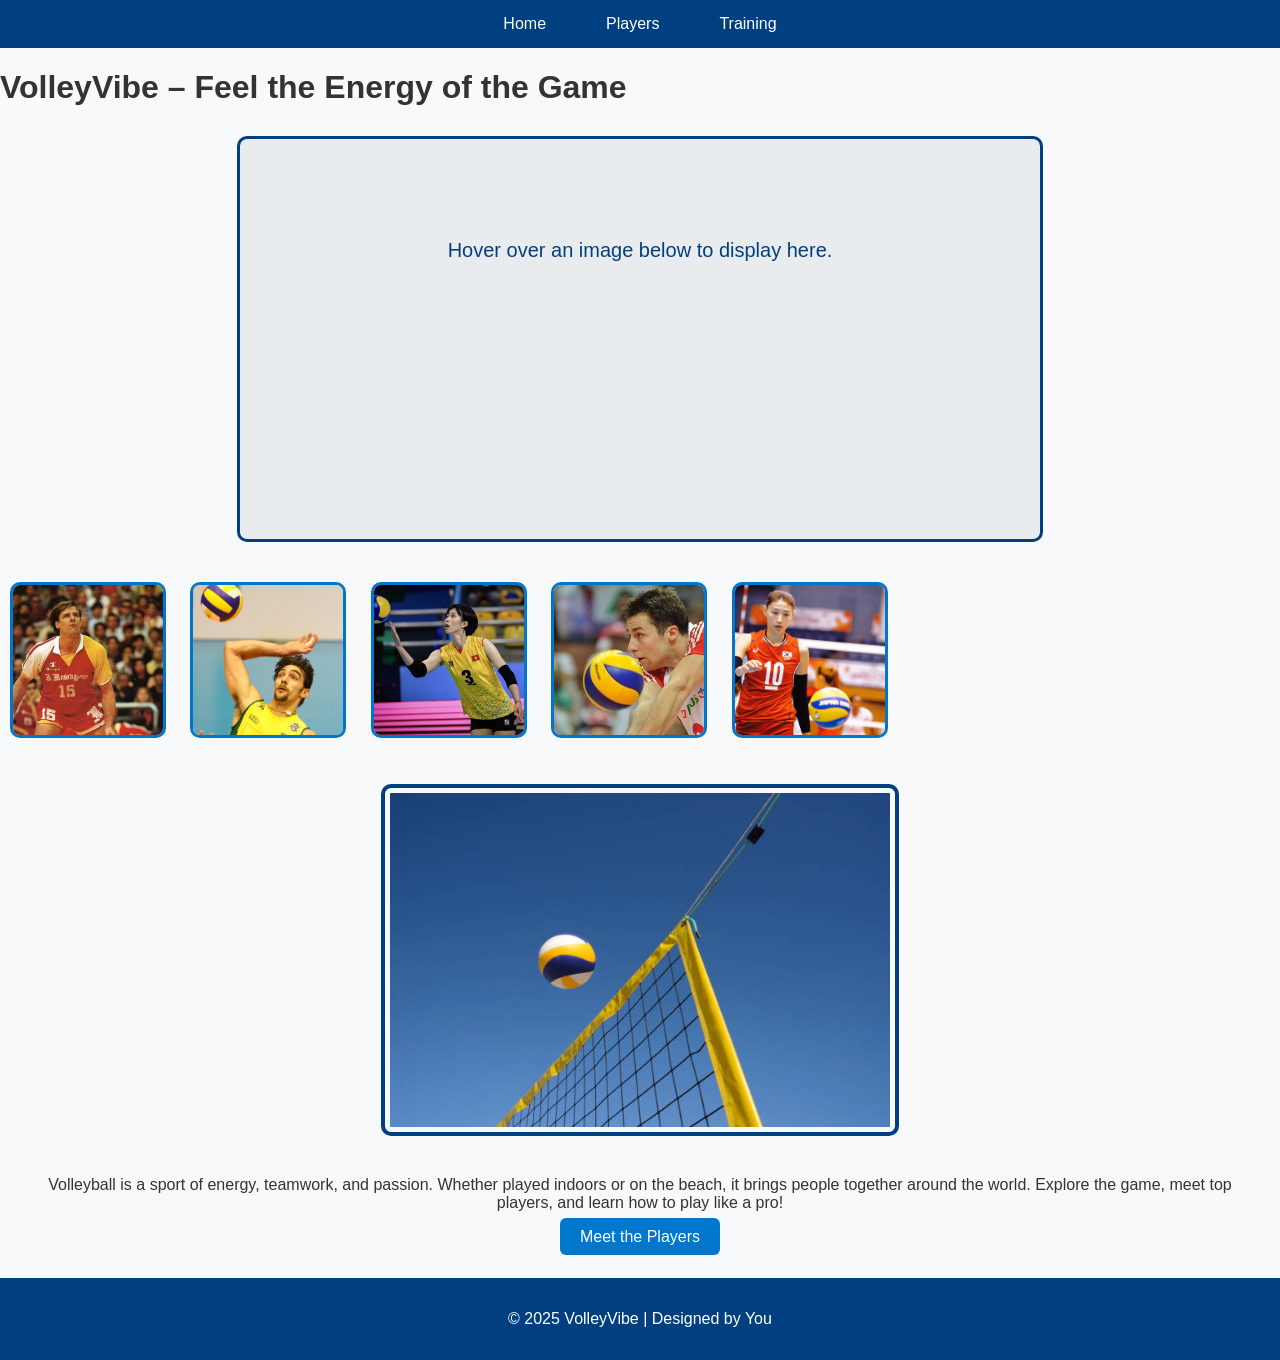
<file: index.html>
<!DOCTYPE html>
<html lang="en">
<head>
  <meta charset="UTF-8">
  <meta name="viewport" content="width=device-width, initial-scale=1.0">
  <title>VolleyVibe – The Spirit of Volleyball</title>
  <link rel="stylesheet" href="css/style.css">
</head>
<body>

  <a class="skip-link" href="#main">Skip to Main Content</a>

  <header>
    <nav class="navbar">
      <ul>
        <li><a href="main.html">Home</a></li>
        <li><a href="player.html">Players</a></li>
        <li><a href="training.html">Training</a></li>
      </ul>
    </nav>

    <h1>VolleyVibe – Feel the Energy of the Game</h1>
  </header>

  <main id="main">

    <div id="image" 
     style="background-image: url(''); 
            height: 300px; 
            background-size: cover; 
            text-align: center; 
            padding-top: 100px; 
            font-size: 20px; 
            color: #004080;">
   Hover over an image below to display here.
  </div>

    <img class="preview" 
         src="img/Karch-Kiraly.jpg" 
         alt="Karch Kiraly" 
         onmouseover="upDate(this)" 
         onmouseout="undo()">
         
    <img class="preview" 
        src="img/giba.png" 
        alt="Giba" 
        onmouseover="upDate(this)" 
        onmouseout="undo()">

    <img class="preview" 
         src="img/Thuy.jpg" 
         alt="Thuy" 
         onmouseover="upDate(this)" 
         onmouseout="undo()">
      
    <img class="preview" 
         src="img/Lorenzo-Bernardi.png" 
         alt="Lorenzo Bernardi" 
         onmouseover="upDate(this)" 
         onmouseout="undo()">
         
    <img class="preview" 
         src="img/Kim-Yeon-Koung.jpeg" 
         alt="Kim Yeon-Koung" 
         onmouseover="upDate(this)" 
         onmouseout="undo()">     


    <script src="script.js"></script>


    <section class="intro">
      <img src="img/volleyball-on-the-beach.jpg" alt="Volleyball on the beach">
      <p>Volleyball is a sport of energy, teamwork, and passion. Whether played indoors or on the beach, it brings people together around the world. Explore the game, meet top players, and learn how to play like a pro!</p>
      <a class="btn" href="player.html">Meet the Players</a>
    </section>
  </main>

  <footer>
    <p>© 2025 VolleyVibe | Designed by You</p>
  </footer>

</body>
</html>
</file>
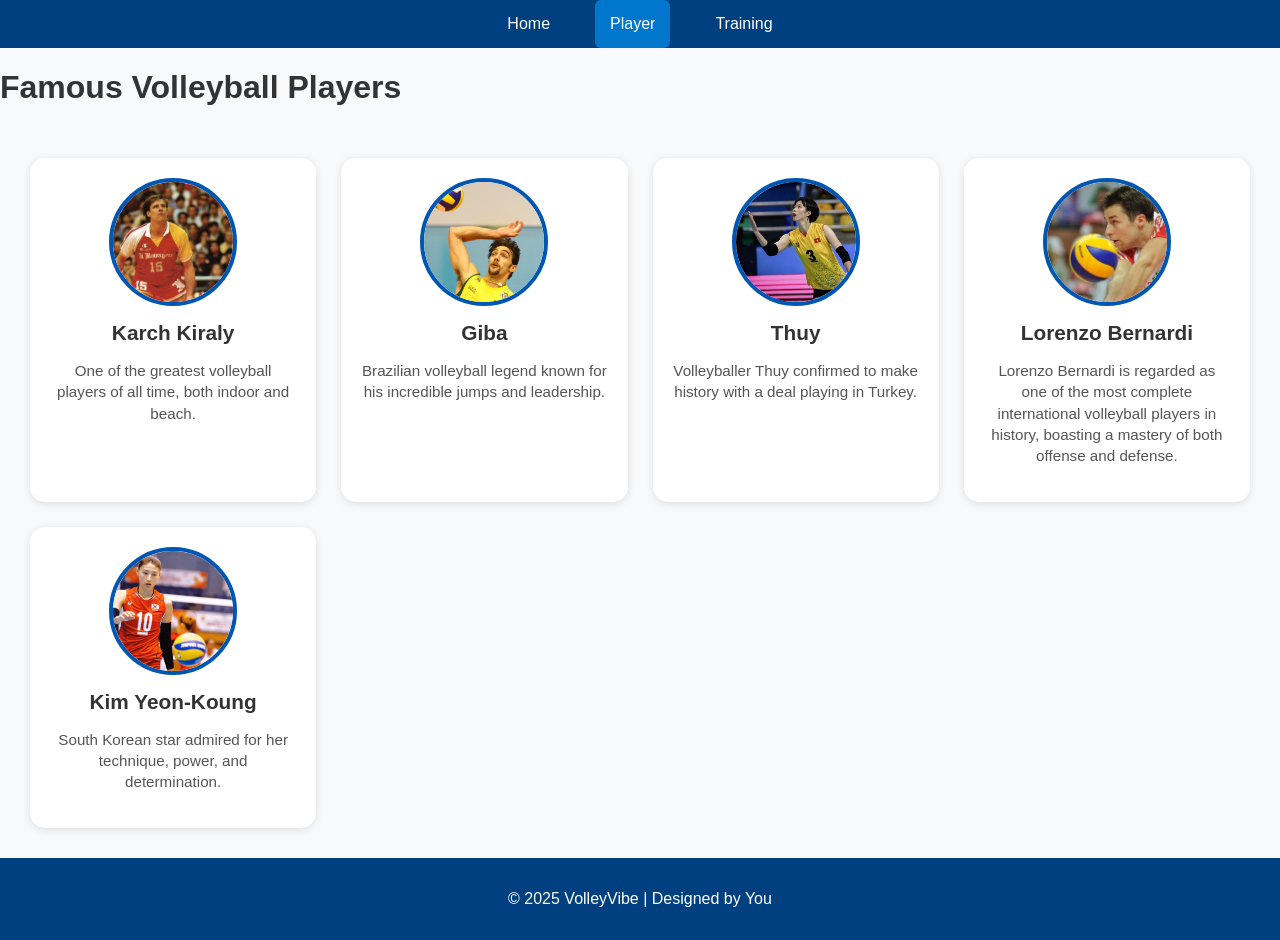
<file: player.html>
<!DOCTYPE html>
<html lang="en">
<head>
  <meta charset="UTF-8">
  <meta name="viewport" content="width=device-width, initial-scale=1.0">
  <title>VolleyVibe – Famous Volleyball Players</title>
  <link rel="stylesheet" href="css/style.css">
</head>
<body>

  <a class="skip-link" href="#main">Skip to Main Content</a>

  <header>
    <nav class="navbar">
      <ul>
        <li><a href="main.html">Home</a></li>
        <li><a href="player.html" class="active">Player</a></li>
        <li><a href="training.html">Training</a></li>
      </ul>
    </nav>
    <h1>Famous Volleyball Players</h1>
  </header>

  <main id="main">
    <section class="players-grid">
      <article class="player-card">
        <img src="img/Karch-Kiraly.jpg" alt="Karch Kiraly">
        <h2>Karch Kiraly</h2>
        <p>One of the greatest volleyball players of all time, both indoor and beach.</p>
      </article>

      <article class="player-card">
        <img src="img/giba.png" alt="Giba">
        <h2>Giba</h2>
        <p>Brazilian volleyball legend known for his incredible jumps and leadership.</p>
      </article>

      <article class="player-card">
        <img src="img/Thuy.jpg" alt="Thuy">
        <h2>Thuy</h2>
        <p>Volleyballer Thuy confirmed to make history with a deal playing in Turkey.</p>
      </article>

      <article class="player-card">
        <img src="img/Lorenzo-Bernardi.png" alt="Lorenzo Bernardi">
        <h2>Lorenzo Bernardi</h2>
        <p>Lorenzo Bernardi is regarded as one of the most complete international volleyball players in history, boasting a mastery of both offense and defense.</p>
      </article>

      <article class="player-card">
        <img src="img/Kim-Yeon-Koung.jpeg" alt="Kim Yeon-Koung">
        <h2>Kim Yeon-Koung</h2>
        <p>South Korean star admired for her technique, power, and determination.</p>
      </article>
    </section>
  </main>

  <footer>
    <p>© 2025 VolleyVibe | Designed by You</p>
  </footer>

</body>
</html>
</file>
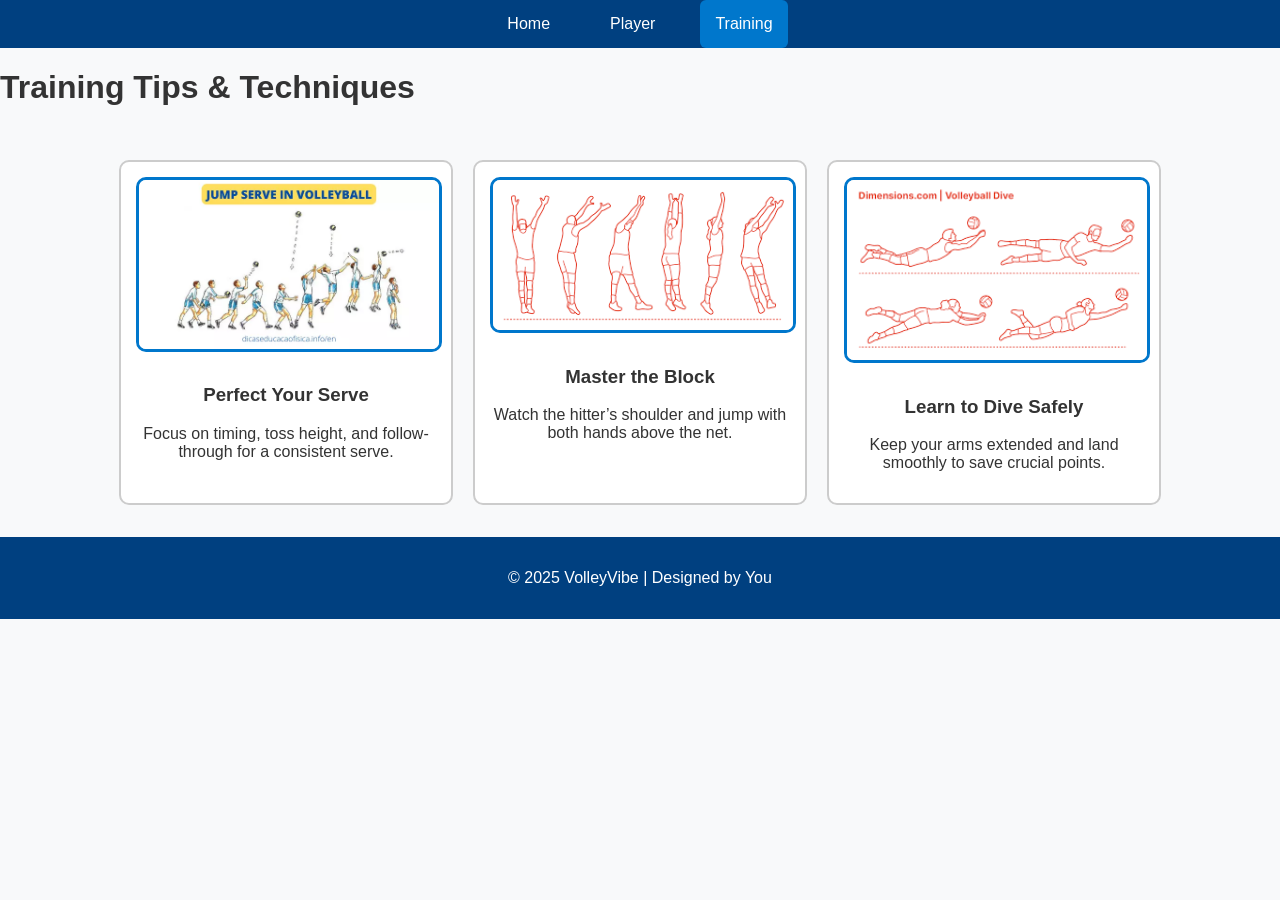
<file: training.html>
<!DOCTYPE html>
<html lang="en">
<head>
  <meta charset="UTF-8">
  <meta name="viewport" content="width=device-width, initial-scale=1.0">
  <title>VolleyVibe – Training Tips & Techniques</title>
  <link rel="stylesheet" href="css/style.css">
</head>
<body>

  <a class="skip-link" href="#main">Skip to Main Content</a>

  <header>
    <nav class="navbar">
      <ul>
        <li><a href="main.html">Home</a></li>
        <li><a href="player.html">Player</a></li>
        <li><a href="training.html" class="active">Training</a></li>
      </ul>
    </nav>
    <h1>Training Tips & Techniques</h1>
  </header>

  <main id="main">
    <section class="training-flex">
      <div class="tip">
        <a href="https://www.dicaseducacaofisica.info/en/serve-in-volleyball/2/" class="tip-link">
          <img src="img/jump-serve-volleyball.webp" alt="Serving technique">
          <h3>Perfect Your Serve</h3>
          <p>Focus on timing, toss height, and follow-through for a consistent serve.</p>
        </a>
      </div>

      <div class="tip">
        <a href="https://www.goldmedalsquared.com/post/blocking-in-volleyball" class="tip-link">    
          <img src="img/Blocking-technique.png" alt="Blocking technique">
          <h3>Master the Block</h3>
          <p>Watch the hitter’s shoulder and jump with both hands above the net.</p>
        </a>
      </div>

      <div class="tip">
        <a href="https://www.ussportscamps.com/tips/volleyball/volleyball-tips-how-dive/" class="tip-link">
          <img src="img/dive-safe.png" alt="Diving technique">
          <h3>Learn to Dive Safely</h3>
          <p>Keep your arms extended and land smoothly to save crucial points.</p>
        </a>
      </div>
    </section>
  </main>

  <footer>
    <p>© 2025 VolleyVibe | Designed by You</p>
  </footer>

</body>
</html>
</file>
<file: css/style.css>
body {
  font-family: "Open Sans", sans-serif;
  margin: 0;
  background-color: #f8f9fa;
  color: #333;
}


.skip-link {
  position: absolute;
  top: -40px;
  left: 10px;
  background: #0077cc;
  color: white;
  padding: 8px;
  border-radius: 4px;
  text-decoration: none;
  z-index: 100;
}
.skip-link:focus {
  top: 10px;
}

.navbar ul {
  display: flex;
  justify-content: center;
  background: #004080;
  list-style: none;
  padding: 0;
  margin: 0;
}
.navbar li {
  margin: 0 15px;
}
.navbar a {
  color: white;
  text-decoration: none;
  padding: 15px;
  display: block;
}
.navbar a:hover,
.navbar a.active {
  background: #0077cc;
  border-radius: 6px;
}


.intro {
  text-align: center;
  padding: 2rem;
}
.intro img {
  width: 80%;
  max-width: 500px;
  border: 4px solid #004080;
  border-radius: 10px;
  padding: 5px;
  margin-bottom: 20px;
}
.btn {
  background: #0077cc;
  color: white;
  padding: 10px 20px;
  text-decoration: none;
  border-radius: 6px;
}
.btn:hover {
  background: #004080;
  transition: 0.3s;
}


.players-grid {
  display: grid;
  grid-template-columns: repeat(auto-fit, minmax(250px, 1fr));
  gap: 25px;
  padding: 30px;
}

.player-card {
  background: white;
  border-radius: 15px;
  padding: 20px;
  box-shadow: 0 2px 8px rgba(0,0,0,0.1);
  text-align: center;
  transition: transform 0.2s ease, box-shadow 0.2s ease;
}

.player-card:hover {
  transform: translateY(-5px);
  box-shadow: 0 4px 12px rgba(0,0,0,0.2);
}

.player-card img {
  width: 120px;
  height: 120px;
  border-radius: 50%;
  object-fit: cover;
  border: 4px solid #0056b3;
  display: block;
  margin: 0 auto 15px;
}

.player-card h2 {
  margin: 10px 0 5px;
  font-size: 1.3em;
}

.player-card p {
  font-size: 0.95em;
  line-height: 1.4;
  color: #555;
}


.training-flex {
  display: flex;
  flex-wrap: wrap;
  justify-content: center;
  gap: 20px;
  padding: 2rem;
}
.tip {
  background: white;
  border: 2px solid #ccc;
  border-radius: 10px;
  padding: 15px;
  width: 300px;
  text-align: center;
}
.tip img {
  width: 100%;
  border-radius: 10px;
  border: 3px solid #0077cc;
  margin-bottom: 10px;
}
.tip:hover {
  transform: scale(1.03);
  transition: 0.3s;
}

.tip-link {
  display: block;
  color: inherit;
  text-decoration: none;
}

.tip-link:hover {
  transform: scale(1.03);
  transition: 0.3s;
}


footer {
  text-align: center;
  background: #004080;
  color: white;
  padding: 1rem;
}

#image {
  background-color: #e9ecef;
  height: 300px;
  background-size: cover;
  background-position: center;
  color: #004080;
  text-align: center;
  font-size: 20px;
  padding-top: 120px;
  border: 3px solid #004080;
  border-radius: 10px;
  margin: 30px auto;
  width: 80%;
  max-width: 800px;
}

.preview-container {
  text-align: center;
  margin-bottom: 30px;
}

.preview {
  width: 150px;
  height: 150px;
  object-fit: cover;
  border: 3px solid #0077cc;
  border-radius: 10px;
  margin: 10px;
  transition: transform 0.3s ease, box-shadow 0.3s ease;
}

.preview:hover {
  transform: scale(1.1);
  box-shadow: 0 4px 12px rgba(0,0,0,0.2);
}
</file>
